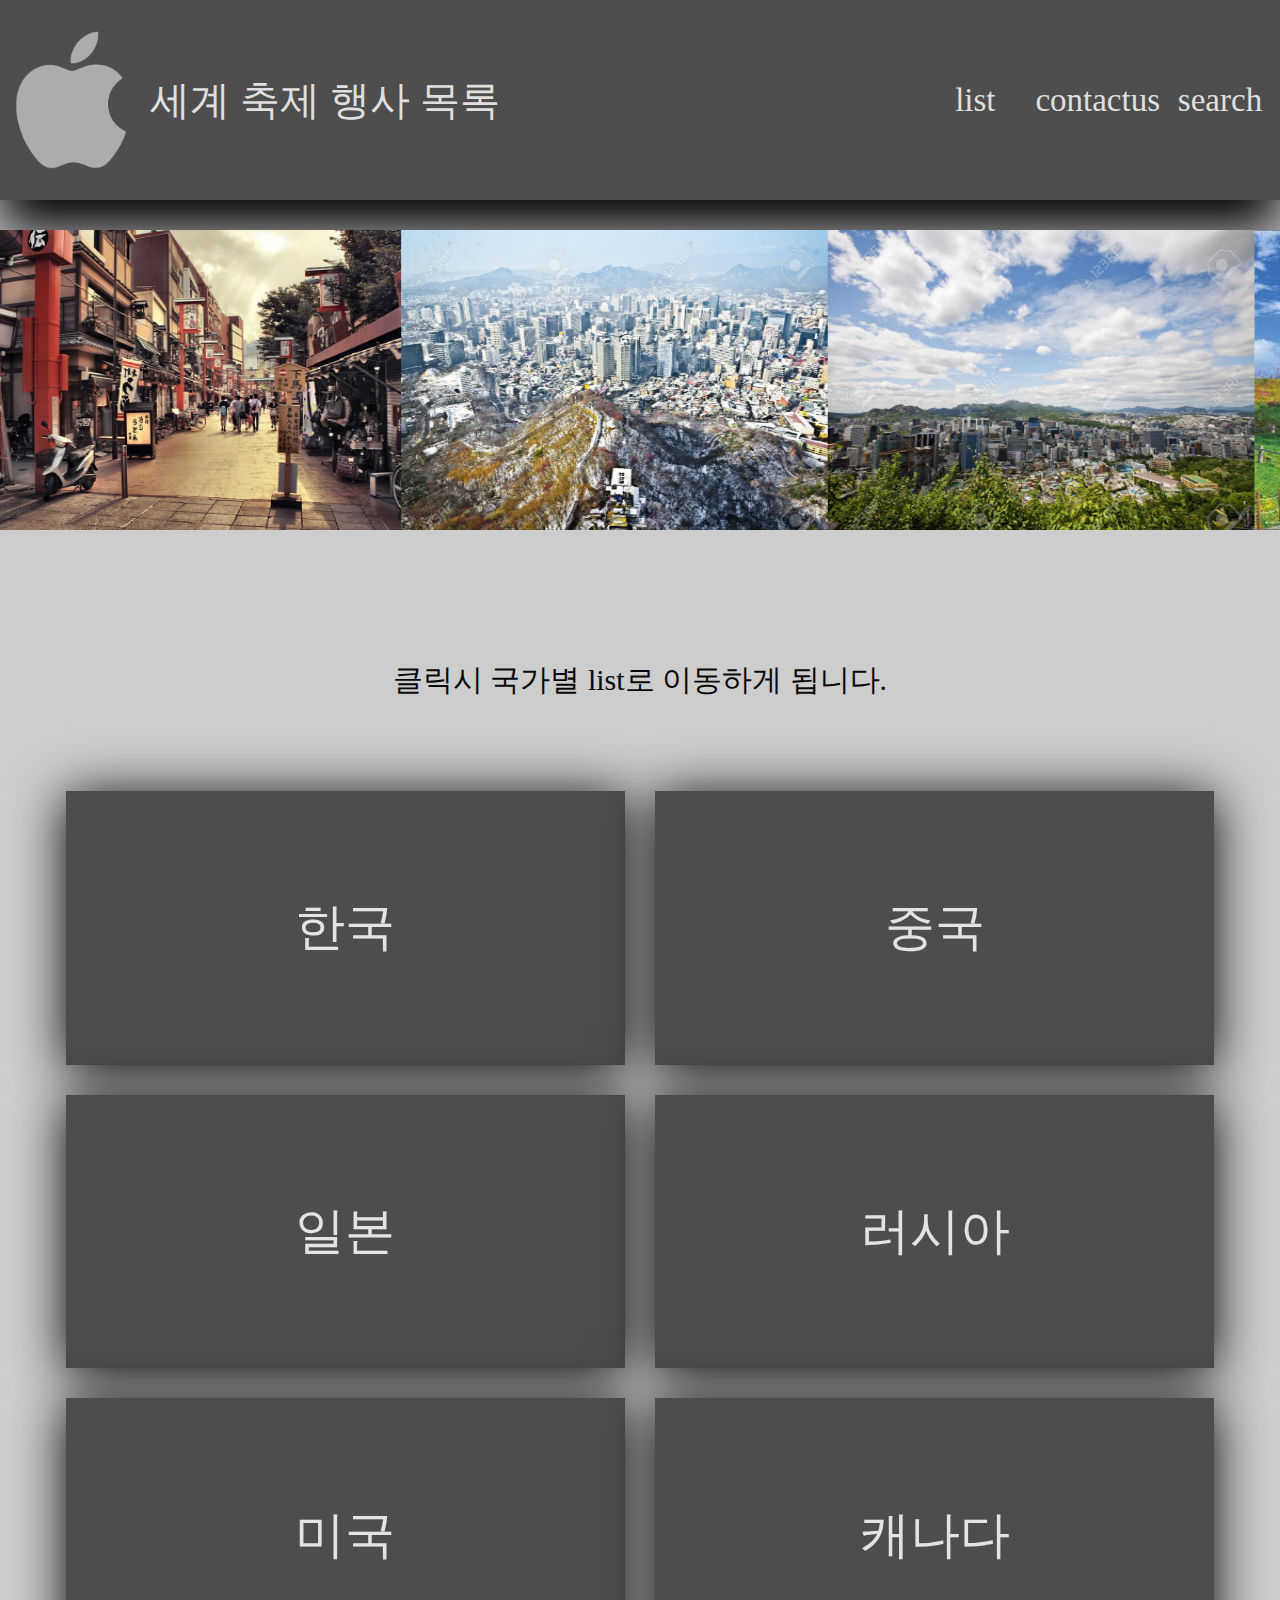
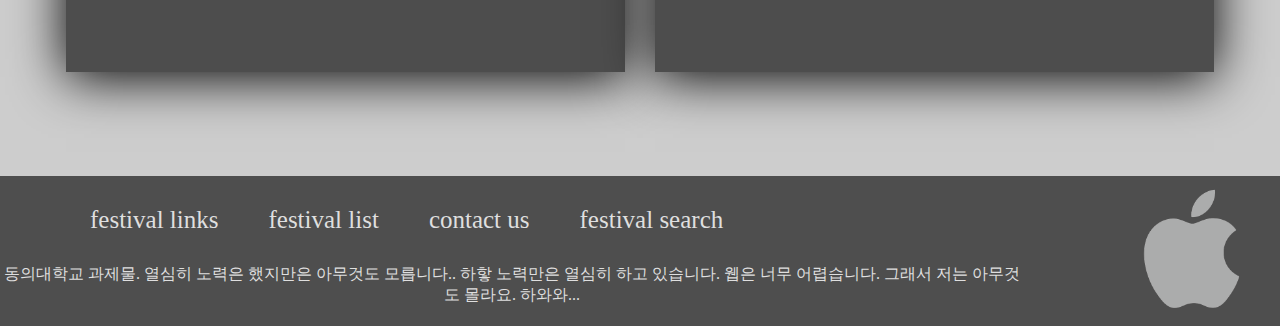
<file: index.html>
<!DOCTYPE html>
<html>

<head>
    <meta charset="utf-8">
    <title>축제 관련 - index</title>
    <link href="index.css" type="text/css" rel="stylesheet">

    <script src="//code.jquery.com/jquery-1.11.0.min.js"></script>
    <script src="index.js"></script>
</head>

<body>
    <div id="div1"></div>
    <section class="title">
        <canvas id="moveimage" width="1200" height="300"></canvas>
    </section>
    <div class="tableView">
        <table>
            <thead>
                <tr>
                    <td class="tableHead" colspan="2">클릭시 국가별 list로 이동하게 됩니다.</td>
                </tr>
            </thead>
            <tbody>
                <tr>
                    <td class="tableBody" id="asdfstest" onclick="moveList('한국')"><p>한국</p></td>
                    <td class="tableBody" onclick="moveList('중국');"><p>중국</p></td>
                </tr>
                <tr>
                    <td class="tableBody" onclick="moveList('일본')"><p>일본</p></td>
                    <td class="tableBody" onclick="moveList('러시아')"><p>러시아</p></td>
                </tr>
                <tr>
                    <td class="tableBody" onclick="moveList('미국')"><p>미국</p></td>
                    <td class="tableBody" onclick="moveList('캐나다')"><p>캐나다</p></td>
                </tr>
            </tbody>
        </table>
    </div>

    <div id="div2"></div>

</body>

</html>
</file>
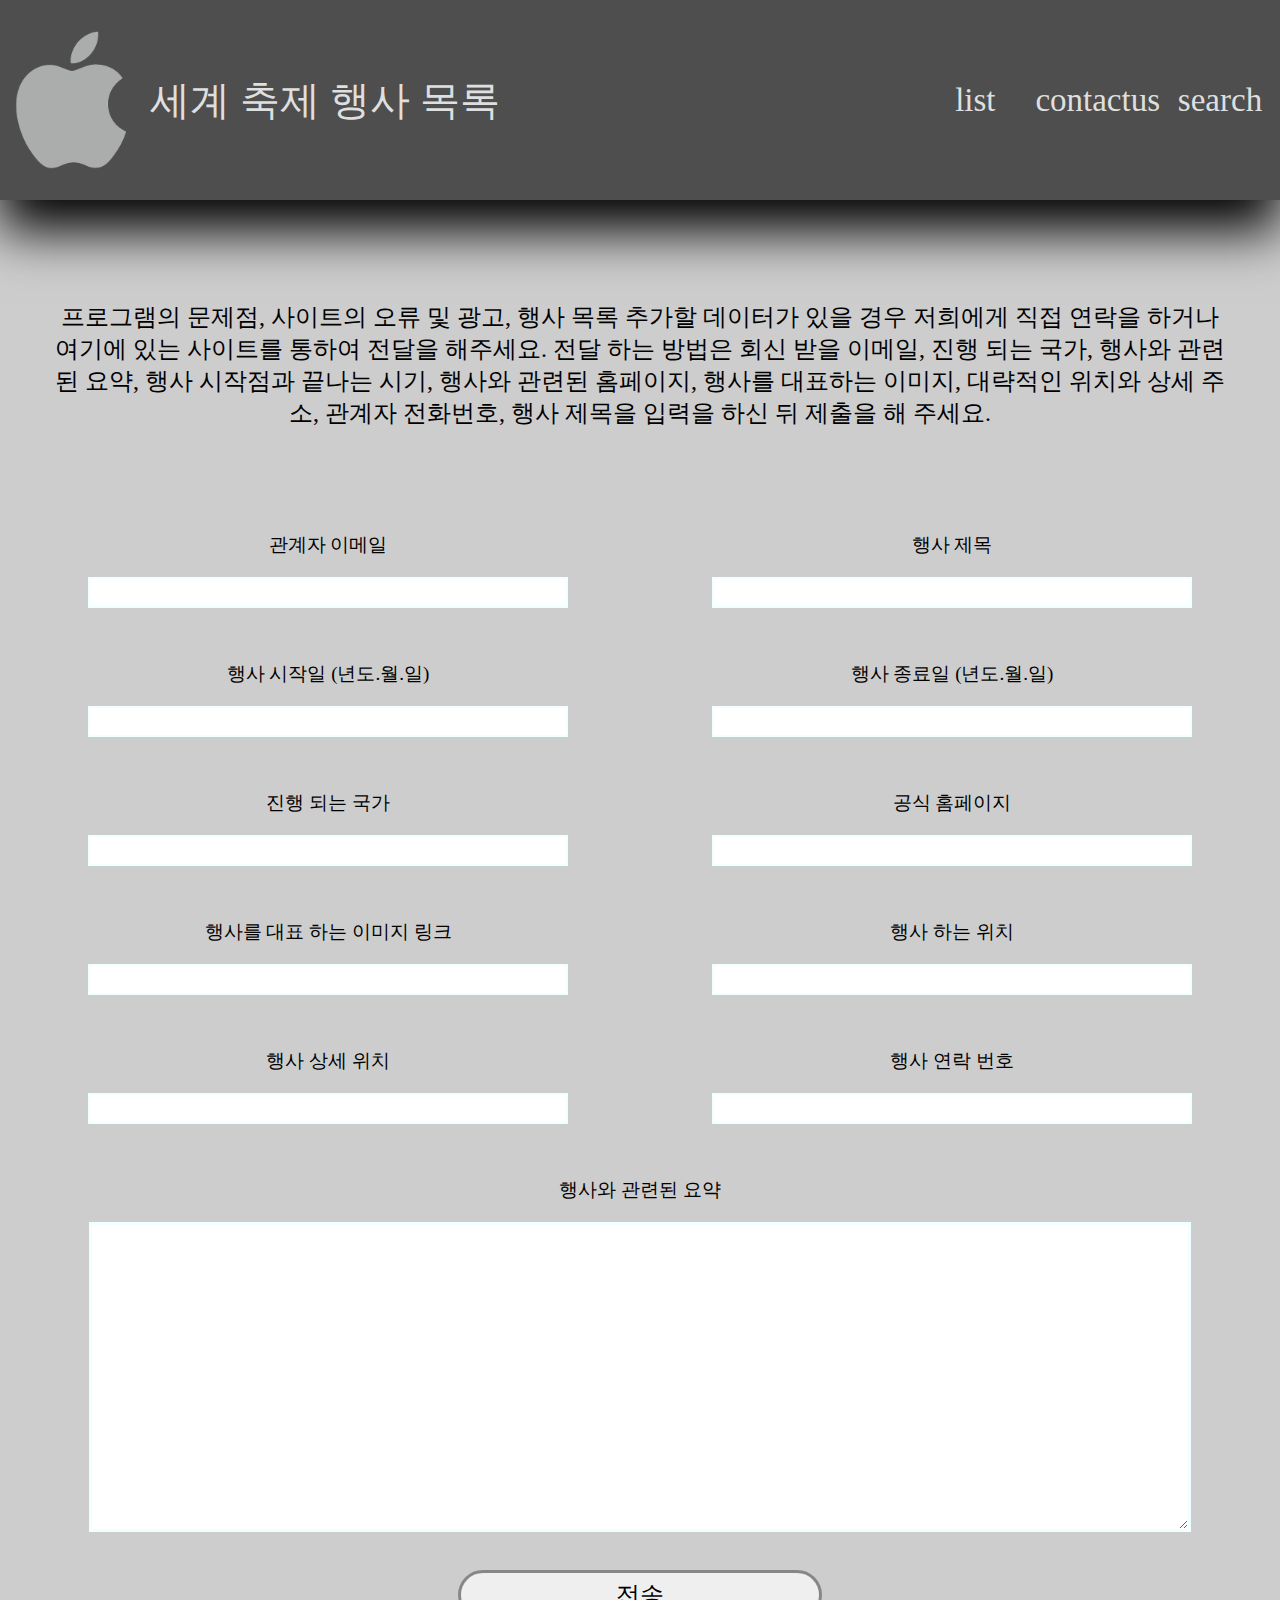
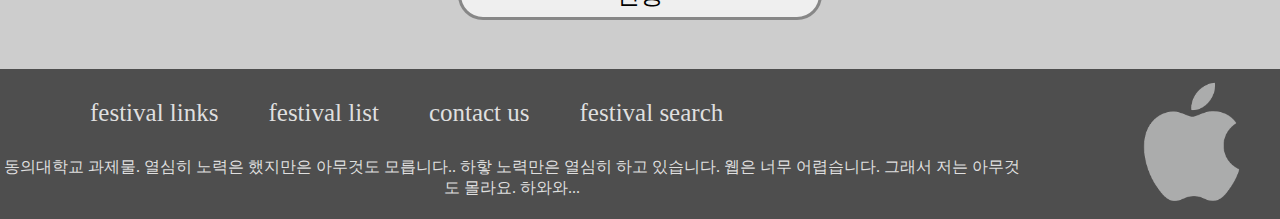
<file: contactus.html>
<!DOCTYPE html>
<html>

<head>
    <meta charset="utf-8">
    <title>축제 관련 - Contact Us</title>
    <link href="contactus.css" type="text/css" rel="stylesheet">

    <script src="//code.jquery.com/jquery-1.11.0.min.js"></script>
    <script src="contactus.js"></script>
</head>

<body>
    <div id="div1"></div>
    <section class="title">
        <div class="tableList">
            <div class="Desc">
                프로그램의 문제점, 사이트의 오류 및 광고, 행사 목록 추가할 데이터가 있을 경우 저희에게 직접 연락을 하거나 여기에 있는 사이트를 통하여 전달을 해주세요.
                전달 하는 방법은 회신 받을 이메일, 진행 되는 국가, 행사와 관련 된 요약, 행사 시작점과 끝나는 시기, 행사와 관련된 홈페이지, 행사를 대표하는 이미지,
                대략적인 위치와 상세 주소, 관계자 전화번호, 행사 제목을 입력을 하신 뒤 제출을 해 주세요.
            </div>
        </div>
        <div class="formInfo">
            <table>
                <tfoot>
                    <tr>
                        <td colspan="2">
                            <p>행사와 관련된 요약</p>
                            <textarea title="s"></textarea>
                        </td>
                    </tr>
                    <tr>
                        <td colspan="2">
                            <button onclick="submitData()">전송</button>
                        </td>
                    </tr>
                </tfoot>
                <tbody>
                    <tr>
                        <td>
                            <p>관계자 이메일</p>
                            <input type="text"/>
                        </td>
                        <td>
                            <p>행사 제목</p>
                            <input type="text"/>
                        </td>
                    </tr>
                    <tr>
                        <td>
                            <p>행사 시작일 (년도.월.일)</p>
                            <input type="text"/>
                        </td>
                        <td>
                            <p>행사 종료일 (년도.월.일)</p>
                            <input type="text"/>
                        </td>
                    </tr>
                    <tr>
                        <td>
                            <p>진행 되는 국가</p>
                            <input type="text"/>
                        </td>
                        <td>
                            <p>공식 홈페이지</p>
                            <input type="text"/>
                        </td>
                    </tr>
                    <tr>
                        <td>
                            <p>행사를 대표 하는 이미지 링크</p>
                            <input type="text"/>
                        </td>
                        <td>
                            <p>행사 하는 위치</p>
                            <input type="text"/>
                        </td>
                    </tr>
                    <tr>
                        <td>
                            <p>행사 상세 위치</p>
                            <input type="text"/>
                        </td>
                        <td class="textInput">
                            <p>행사 연락 번호</p>
                            <input type="text"/>
                        </td>
                    </tr>
                </tbody>
            </table>
        </div>
    </section>
    <div id="div2"></div>
</body>

</html>
</file>
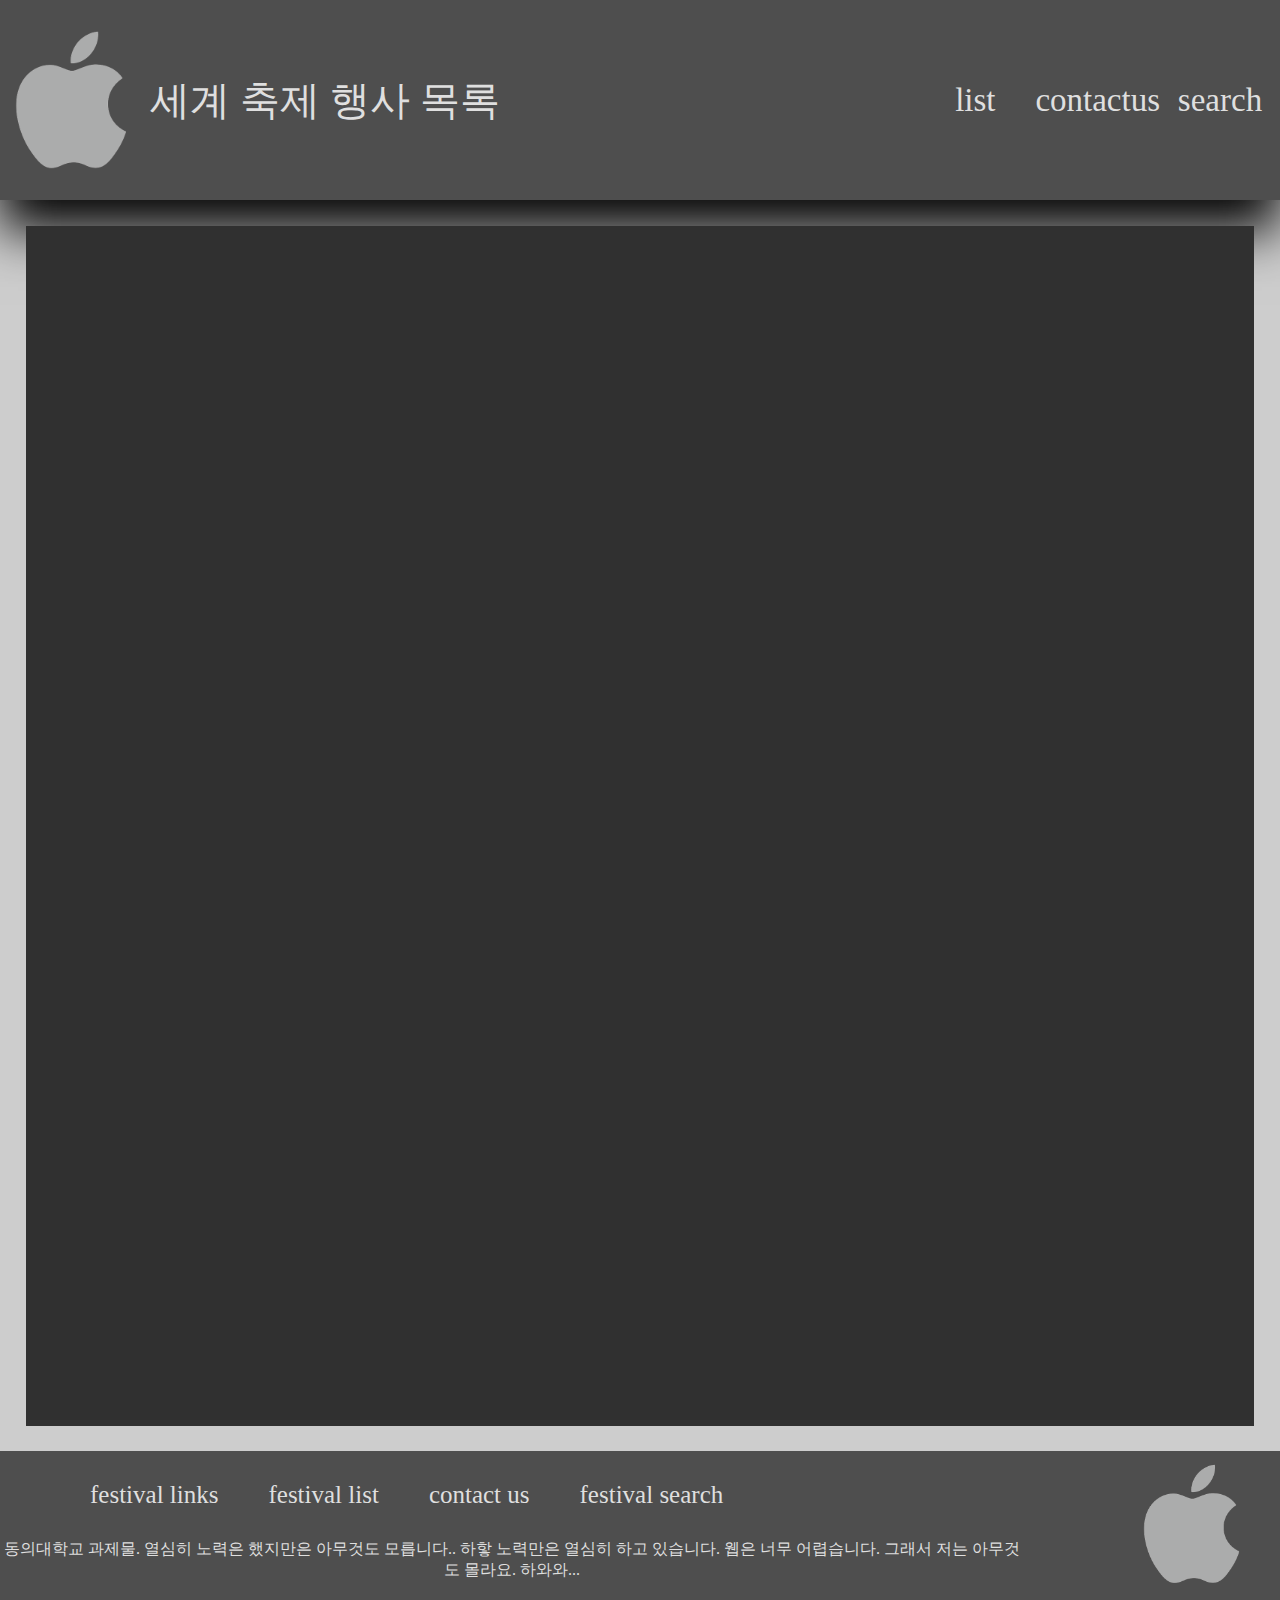
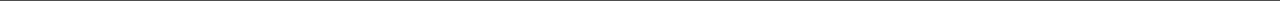
<file: detail.html>
<!DOCTYPE html>
<html>
<head>
    <meta charset="utf-8">
    <title>축제 관련 - Detail</title>
    <link href="detail.css" type="text/css" rel="stylesheet">
    
    <script src="//code.jquery.com/jquery-1.11.0.min.js"></script>
    <script src="detail.js"></script>
</head>
<body>
    <div id="div1"></div>
    <section class="title">
        <div class="simple">
            <div id="image">
                
            </div>
            <div class="tablelist">
                <div id="slist">

                </div>
            </div>
        </div>

        <div id="detail">

        </div>
    </section>
    <div id="div2"></div>
    
</body>
</html>
</file>
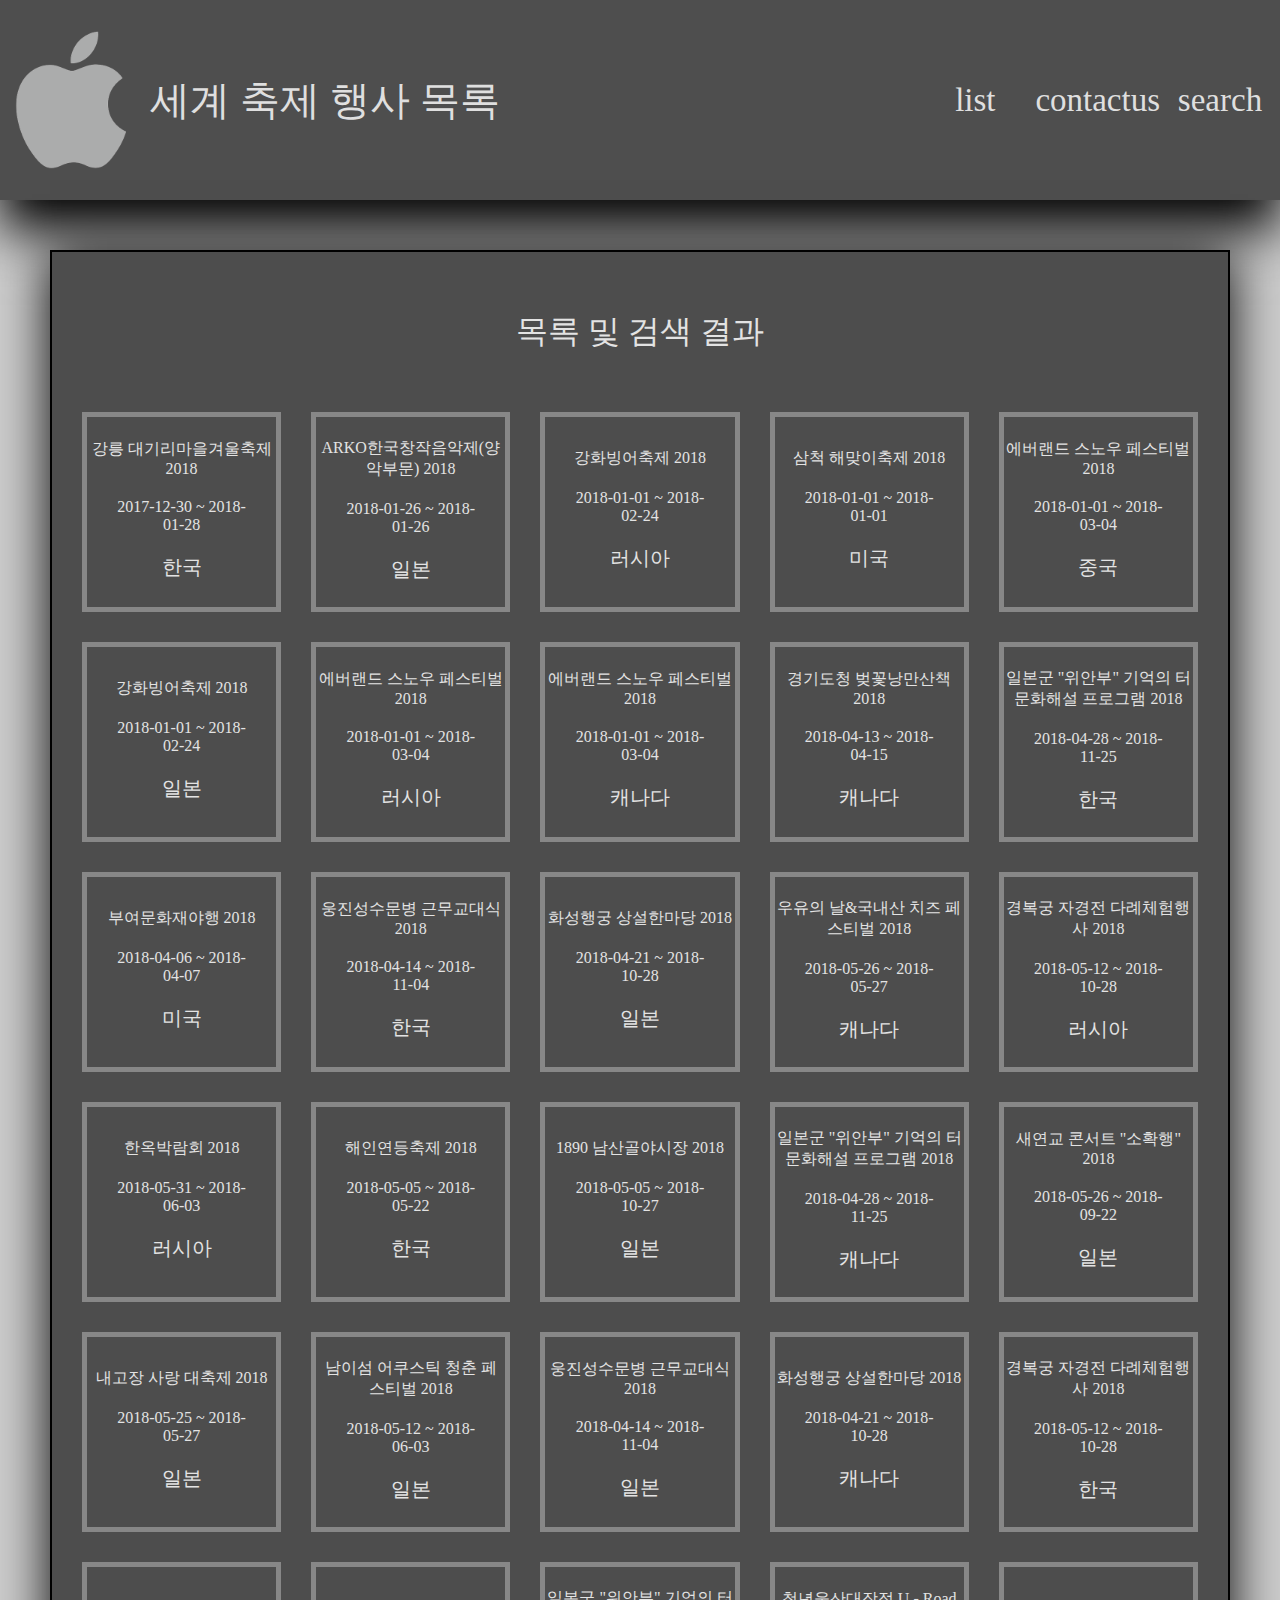
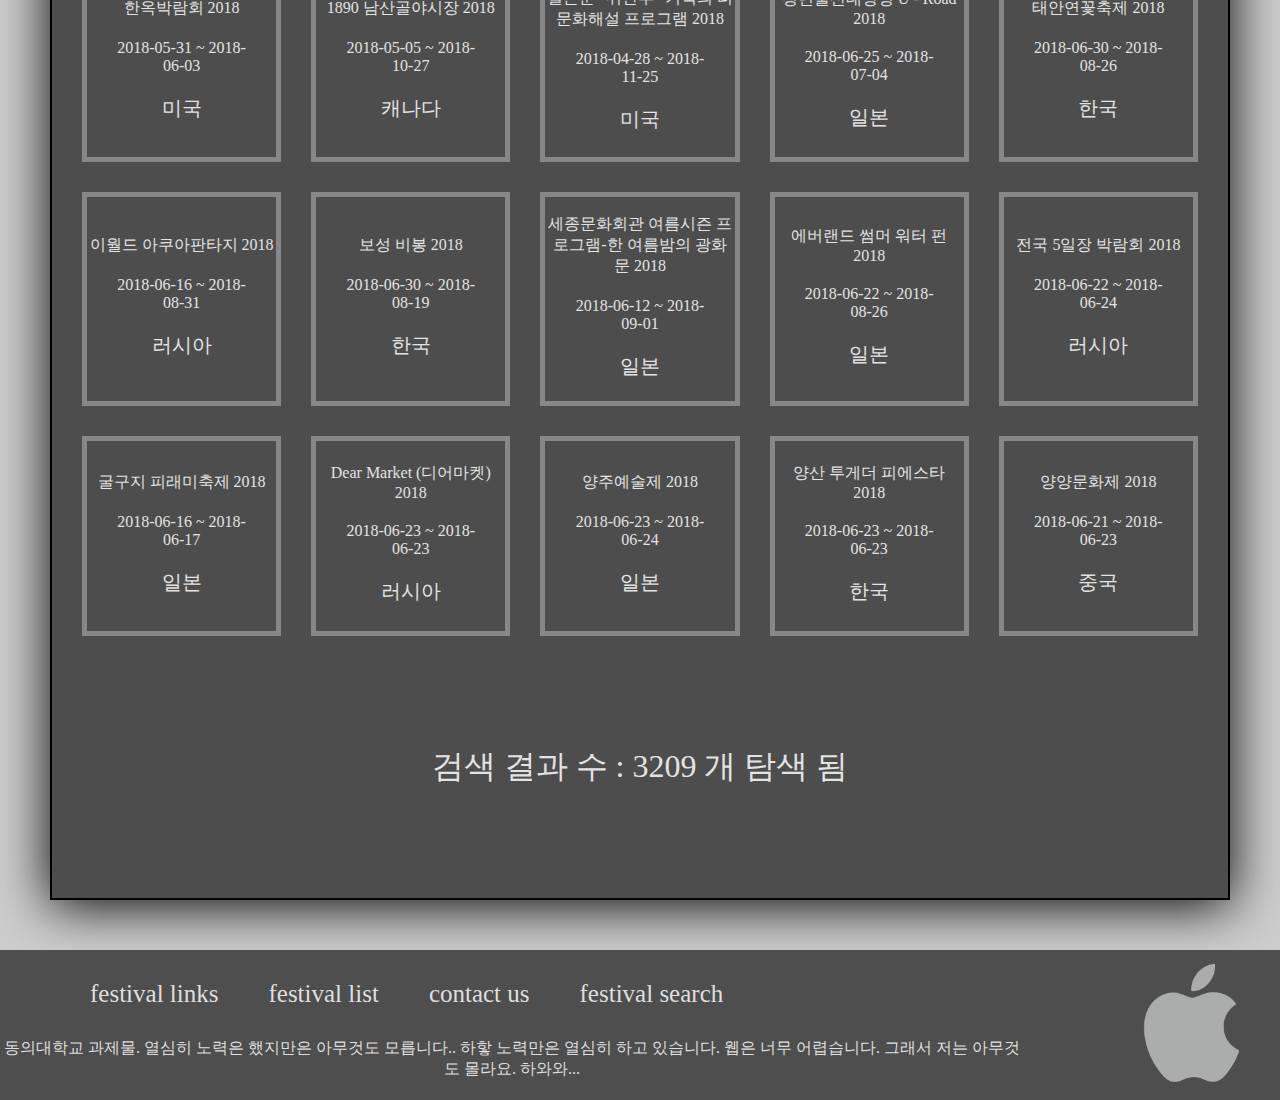
<file: list.html>
<!DOCTYPE html>
<html>

<head>
    <meta charset="utf-8">
    <title>축제 관련 - List</title>
    <link href="list.css" type="text/css" rel="stylesheet">

    <script src="//code.jquery.com/jquery-1.11.0.min.js"></script>
    <script src="list.js"></script>
</head>

<body>
    <div id="div1"></div>
    <section class="title">
        <div class="pretty">
        <table class="table">
            <thead class="tableHead">
                <tr>
                    <td colspan="5">
                        목록 및 검색 결과
                    </td>
                </tr>
            </thead>
            <tfoot class="tableFoot">
                <tr>
                    <td colspan="5" id="searchTotal">
                        검색 결과 수 : 
                    </td>
                </tr>
            </tfoot>
            <tbody class="searchResult" id="result">
                
            </tbody>
        </table>
    </div>
    </section>
    <div id="div2"></div>

</body>

</html>
</file>
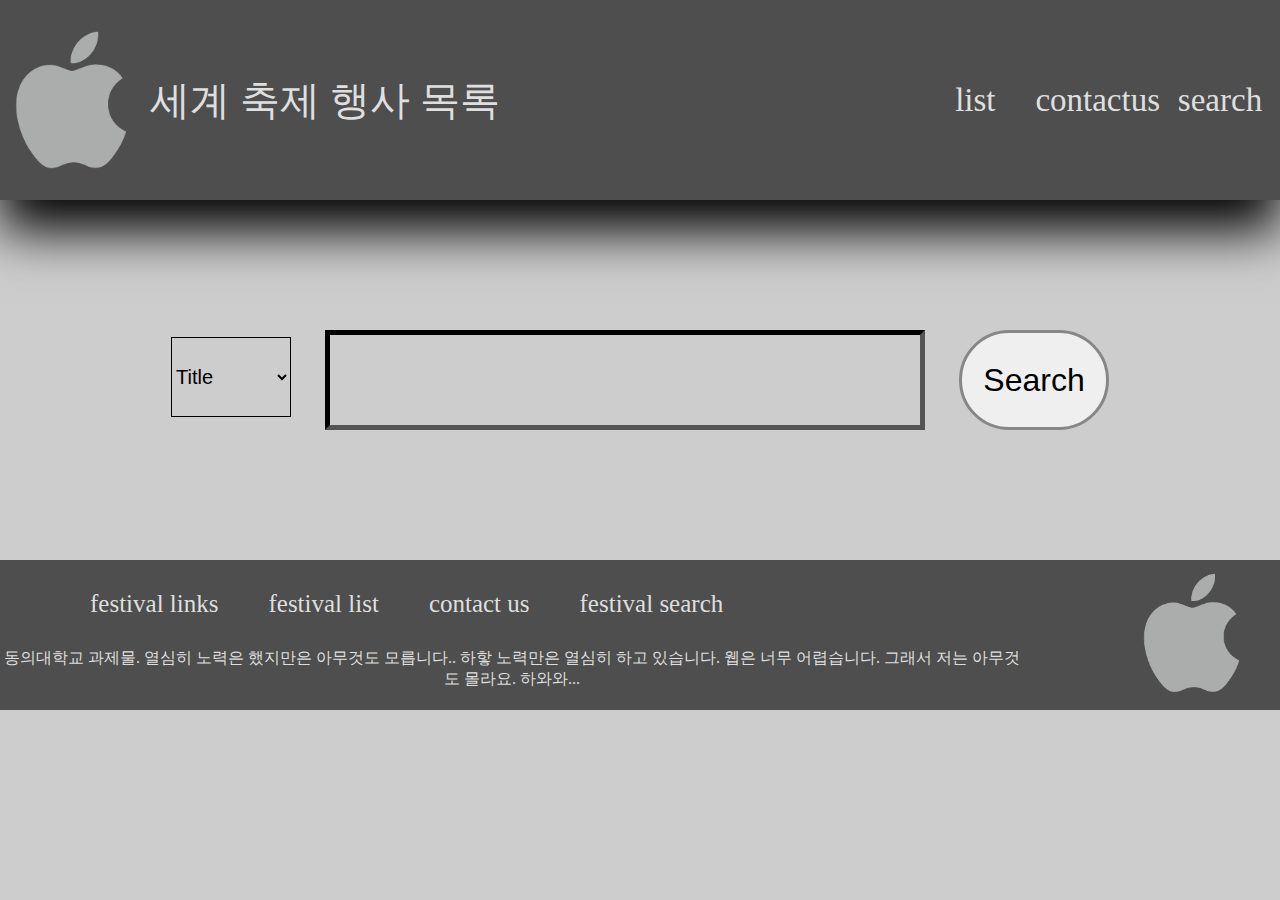
<file: search.html>
<!DOCTYPE html>
<html>

<head>
    <meta charset="utf-8">
    <title>축제 관련 - Search</title>
    <link href="search.css" type="text/css" rel="stylesheet">

    <script src="//code.jquery.com/jquery-1.11.0.min.js"></script>
    <script src="search.js"></script>
</head>

<body>
    <div id="div1"></div>

    <section class="title">
        <div class="search">
            <form action="./list.html" method="GET">
                <select name="type" id="searchOption">
                    <option value="Title" selected>Title</option>
                    <option value="Country">Country</option>
                    <option value="Date">Date</option>
                </select>
                <input name="query" type="search">
                <button value="Search">Search</button>
            </form>
        </div>
    </section>

    <div id="div2"></div>
</body>

</html>
</file>
<file: index.css>
body {
    background: #cdcdcd;
    margin: 0;
}

.title {
    width: 100%;
    height: 300px;
    margin-top: 30px;
    margin-bottom: 30px;

    box-shadow: 50px;
}

canvas {
    width: 100%;
    height: 300px;
}

.tableView {
    width: 100%;
    height: 1200px;
    text-align: center;
}

.tableView table {
    margin: 2%;
    border-spacing: 30px;
    border-collapse: separate;
    padding: 10px;
    width: 96%;
    height: 96%;
}

.tableView .tableBody {
    width: 50%;
    box-shadow: 0 5px 50px;
    background: #4d4d4d;
}

.tableView .tableBody:hover {
    cursor: pointer;
    background: #3b3b3b;
}

.tableView .tableBody:active {
    cursor: pointer;
    background: #808080;
}



.tableView .tableBody p {
    color: #e3e3e3;
    font-size: 50px;
}

.tableView .tableHead {
    width: 100%;
    padding: 60px;
    font-size: 30px;
    color: #080808;
}
</file>
<file: contactus.css>
body {
    background: #cdcdcd;
    margin: 0;
}

.title {
    margin-top: 50px;
    height: auto;
    width: 100%;

    background: transparent;

}

.tableList {
    width: 100%;
    height: 200px;
    display: table;
}

.Desc {
    display: table-cell;

    height: 100%;
    padding: 4%;
    width: 92%;
    
    vertical-align: middle;
    text-align: center;

    font-size: 24px;
}

.formInfo {
    width: 100%;
    height: auto;
}

table {
    width: 100%;
    height: 600px;
    border-spacing: 32px;
}

tr {
    text-align: center;
}

td {
    width: 40%;
}
td input {
    height: 25px;
    width: 80%;
    font-size: 24px;
    border-style: solid;
    border-color: azure;
}

input:focus {
    border-color: #474544;
}

tfoot td textarea{
    font-size: 24px;
    width: 90%;
    height: 300px;
    border-width: 3px;
    border-style: solid;
    border-color: azure;
}
textarea:focus {
    border-color: black;
}


input:hover, textarea:hover {
    border-color: #6B6B84;
}

tfoot td button {
    border-style: solid;
    border-radius: 50px;
    border-width: 3px;
    border-color: #878787;

    width: 30%;
    height: 50px;
    font-size: 24px;
}

tfoot td button:hover {
    border-color: #666666;
    cursor: pointer;
}

tfoot td button:active {
    border-color: #131313;
}



input:focus {
    outline: none;
}

button:focus {
    outline: none;
}

textarea:focus {
    outline: none;
}

table p {
    font-size: 19px;
}
</file>
<file: detail.css>
body {
    background: #cdcdcd;
    margin: 0;
}

.simple {
    padding: 2%;
    height: 610px;
    width: 96%;
}
#image {
    height: 610px;
    width: 65%;
    float: left;
}

.title {
    height: 1200px;
    width: 96%;
    margin: 2%;
    background: #303030;

    box-shadow: 50px;
}

.image_value {
    width: 100%;
    height: 100%;
    border-width: 5px;
    border-color: black;
    border: solid;
    float: left;
}

.tablelist {
    display: flex;
    align-items: center;
    
    text-align: center;

    float: left;
    height: 610px;
    width: 31%;
    margin: 2%;
    padding: auto;
}

#slist {
    margin-top: 200px;
    height: 100%;
    color: #e3e3e3;
}

#slist p {
    font-size: 24px;
}

#detail {
    text-align: center;
    color: #e3e3e3;
    width: 90%;
    height: 400px;
    padding: 5%;
}

#detail p {
    font-size: 20px;
}
</file>
<file: list.css>
body {
    background: #cdcdcd;
    margin: 0;
}

.pretty {
    border: solid;
    border-width: 2px;
    border-color: black;
    margin: 50px;
    box-shadow: 0 5px 50px;
    background: #4d4d4d;
}

.table {
    width: 100%;
    text-align: center;
    border-spacing: 30px;
}

.tableHead tr {
    color: #e3e3e3;
    height: 100px;
    
    text-align: center;

    font-size: 32px;
    background: transparent;
}

.p1 {
    text-align: center;
}
.p2 {
    margin: 20px;
    font-size: 16px;
}
.p3 {
    font-size: 20px;
}

.p4 {
    display: none;
}

.tableFoot tr td {
    color: #e3e3e3;
    height: 200px;
    text-align: center;
    font-size: 32px;
}

.searchRow {
    height: 200px;
}

.searchData {
    width: 20%;
    border: solid;
    border-radius: 10;
    border-width: 5px;
    border-color: #878787;
    color: #e3e3e3;
}

.searchData:hover {
    cursor: pointer;
    border-color: #d3d3d3;
}

.searchData:active {
    cursor: pointer;
    border-color: #3a3a3a;
}
</file>
<file: search.css>
body {
    margin: 0; 
    background: #cdcdcd;
}


.title {
    display: table;
    margin-top: 30px;
    margin-bottom: 30px;
    width: 100%;
    
    height: 300px;
    box-shadow: 50px;
}


form {
    display: inline-block;
    text-align: center;
    vertical-align: middle;
}

.search {
    display: table-cell;
    vertical-align: middle;
    text-align: center;
    height: 50%;
    width: 70%;
    text-align: center;
}


.search #searchOption {
    width: 120px;
    height: 80px;
    background: transparent;
    border-color: black;
    font-size: 20px;
}

.search input {
    width: 600px;
    line-height: 100px;
    height: 100px;
    background: transparent;
    border-color: black;
    border-width: 5px;
    font-size: 32px;
    vertical-align: middle;

    margin: 30px;
}

.search button {
    width: 150px;
    height: 100px;
    border-radius: 50px;
    border-width: 3px;
    border-color: #878787;

    font-size: 32px;
    vertical-align: middle;
    border-style: solid;
}

.search button:hover {
    border-color: #666666;
    cursor: pointer;
}
.search button:active {
    border-color: #131313;
}

input:focus {
    outline: none;
}

button:focus {
    outline: none;
}

select:focus {
    outline: none;
}
</file>
